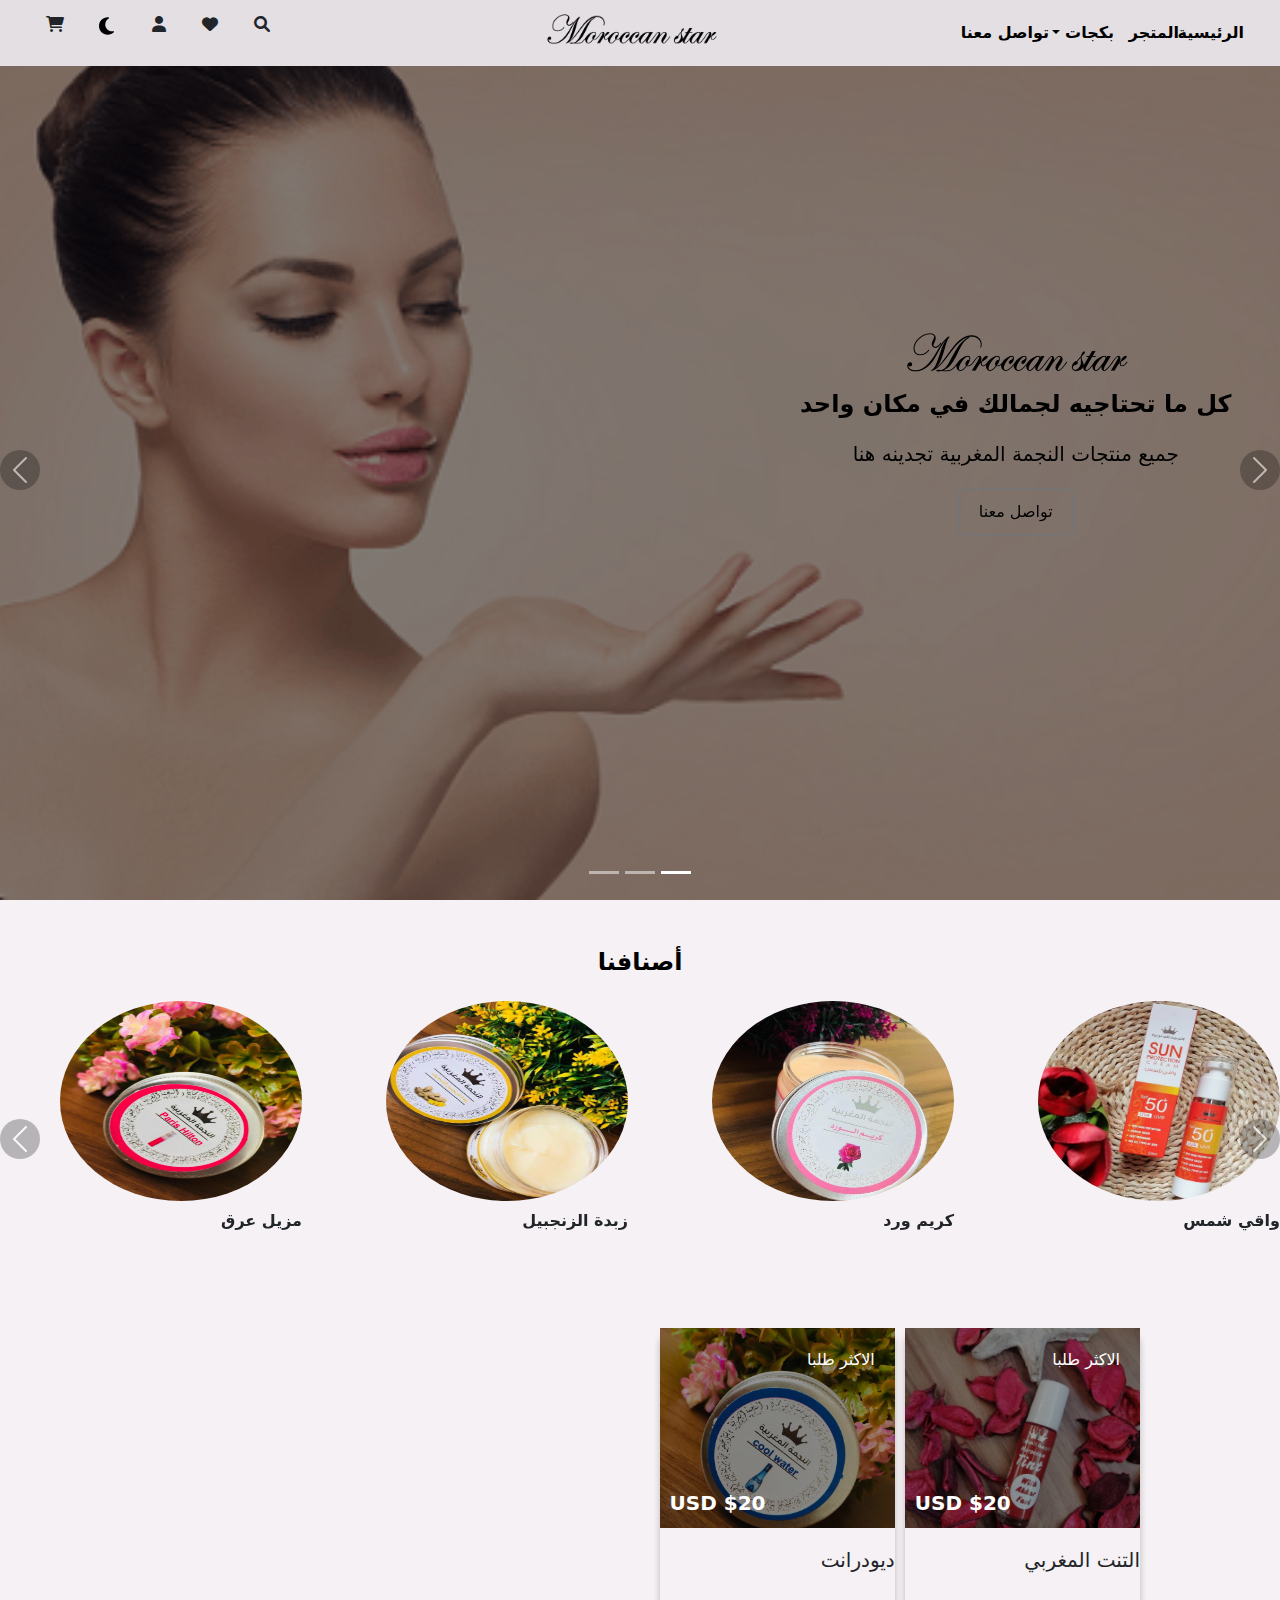
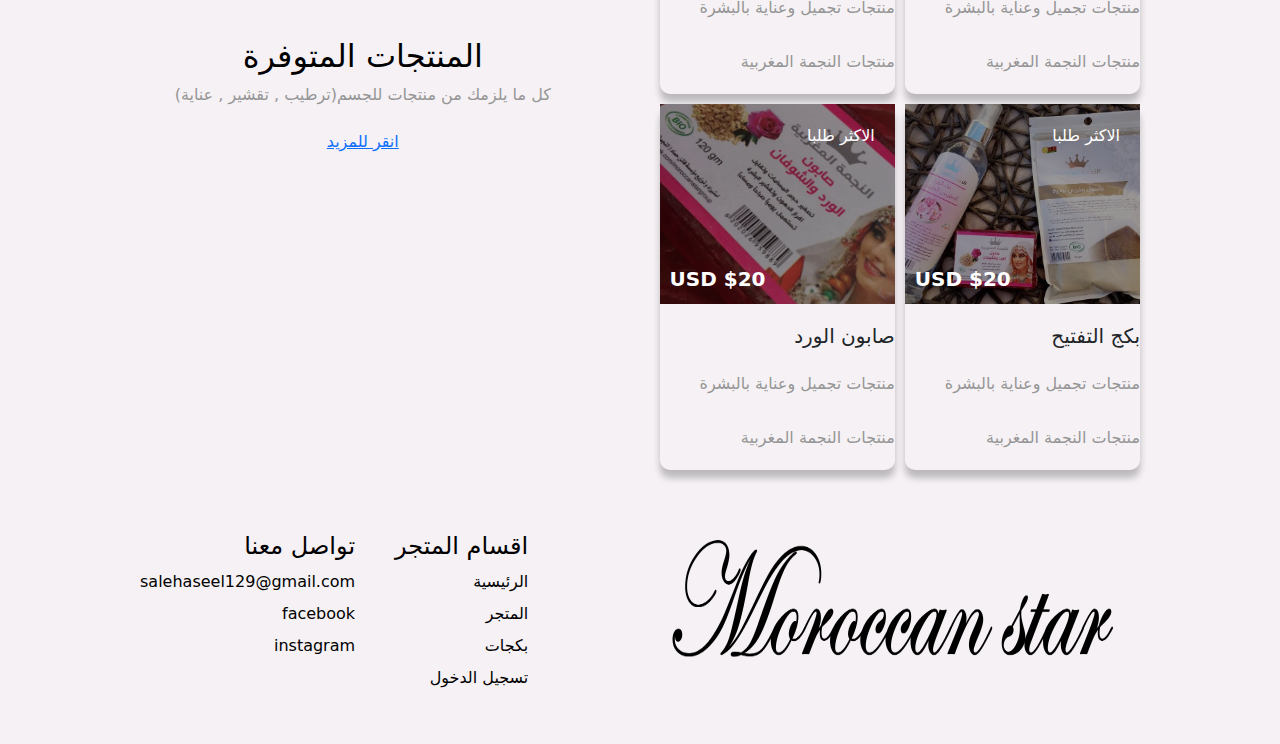
<file: index.html>
<!doctype html>
<html lang="en">

<head>
  <meta charset="utf-8">
  <meta name="viewport" content="width=device-width, initial-scale=1">
  <title>Bootstrap demo</title>
  <link href="https://cdn.jsdelivr.net/npm/bootstrap@5.3.3/dist/css/bootstrap.min.css" rel="stylesheet"
    integrity="sha384-QWTKZyjpPEjISv5WaRU9OFeRpok6YctnYmDr5pNlyT2bRjXh0JMhjY6hW+ALEwIH" crossorigin="anonymous">
  <link rel="stylesheet" href="https://cdnjs.cloudflare.com/ajax/libs/font-awesome/6.0.0-beta3/css/all.min.css">

  <link rel="stylesheet" href="main.css">
  <link rel="stylesheet" href="https://cdnjs.cloudflare.com/ajax/libs/font-awesome/6.6.0/css/all.min.css" integrity="sha512-Kc323vGBEqzTmouAECnVceyQqyqdsSiqLQISBL29aUW4U/M7pSPA/gEUZQqv1cwx4OnYxTxve5UMg5GT6L4JJg==" crossorigin="anonymous" referrerpolicy="no-referrer" />
</head>

<body>

  <header>

    <nav class="navbar navbar-expand-lg">
      <div class="container-fluid">


      
          
          <button class="navbar-toggler" type="button" data-bs-toggle="offcanvas" data-bs-target="#offcanvasDarkNavbar" aria-controls="offcanvasDarkNavbar" aria-label="Toggle navigation">
            <span class="navbar-toggler-icon"></span>
          </button>
          <div class="offcanvas offcanvas-end text-bg-dark" tabindex="-1" id="offcanvasDarkNavbar" aria-labelledby="offcanvasDarkNavbarLabel">
            <div class="offcanvas-header">
             
              <button type="button" class="btn-close btn-close-white" data-bs-dismiss="offcanvas" aria-label="Close"></button>
            </div>
            <div class="offcanvas-body">
              <ul class="navbar-nav  flex-grow-0 pe-3">
                <li class="nav-item">
                  
                  <a class="nav-link active" aria-current="page" href="index.html">الرئيسية</a>
                </li>
                <li class="nav-item">
                  <a class="nav-link" href="product.html">المتجر</a>
                </li>
                <li class="nav-item dropdown">
                  <a class="nav-link dropdown-toggle" href="#" role="button" data-bs-toggle="dropdown" aria-expanded="false">
                    بكجات
                  </a>
                  <ul class="dropdown-menu dropdown-menu-dark">
                    <li><a class="dropdown-item" href="backage.html">بكج العكر الفاسي</a></li>
                    <li><a class="dropdown-item" href="backage2.html">بكج النيلة المغربية</a></li>
                    <li>
                      <hr class="dropdown-divider">
                    </li>
                    
                  </ul>
                </li>
                <li class="nav-item nav-item-nowrap">
                  <a class="nav-link" href="#footer_id">تواصل معنا</a>
                </li>
              </ul>
              
            </div>
          </div>
       

        







        <div class="mx-auto">
          <img class="img-logo" src="img/MOO.png" alt="Moroccan Star">
        </div>


        <div class="custom-icons d-flex align-items-center">
          <li class="nav-item">

            <a class="nav-link" href="#"><i class="fas fa-search"></i></a>
          </li>
          <li class="nav-item">
            <a class="nav-link" href="#"><i class="fas fa-heart"></i></a>
          </li>
          <li class="nav-item" data-bs-toggle="modal" data-bs-target="#exampleModal">
            <!-- رابط الأيقونة الذي يفتح الـ Modal -->
            <a id="login_id" class="nav-link" href="#">
              <i class="fas fa-user"></i>
            </a>
          </li>
          <li>
            <a class="changemode nav-link "> <svg width="15px" xmlns="http://www.w3.org/2000/svg"
                viewBox="0 0 384 512"><!--!Font Awesome Free 6.6.0 by @fontawesome - https://fontawesome.com License - https://fontawesome.com/license/free Copyright 2024 Fonticons, Inc.-->
                <path
                  d="M223.5 32C100 32 0 132.3 0 256S100 480 223.5 480c60.6 0 115.5-24.2 155.8-63.4c5-4.9 6.3-12.5 3.1-18.7s-10.1-9.7-17-8.5c-9.8 1.7-19.8 2.6-30.1 2.6c-96.9 0-175.5-78.8-175.5-176c0-65.8 36-123.1 89.3-153.3c6.1-3.5 9.2-10.5 7.7-17.3s-7.3-11.9-14.3-12.5c-6.3-.5-12.6-.8-19-.8z" />
              </svg></a>
          </li>
          <li class="nav-item">
            <a class="nav-link" href="#"><i class="fas fa-shopping-cart"></i></a>
          </li>

        </div>





        <!-- نافذة تسجيل الدخول باستخدام Modal -->
        <!-- <div class="modal fade" id="loginModal" tabindex="-1" aria-labelledby="loginModalLabel" aria-hidden="true"
          style="z-index: 999;">
          <div class="modal-dialog">
            <div class="modal-content">
              <div class="modal-header">
                <h5 class="modal-title" id="loginModalLabel">تسجيل الدخول</h5>

              </div>
              <div class="modal-body">
                <input type="text" id="username" class="form-control mb-3"
                  placeholder="اسم المستخدم أو البريد الإلكتروني">
                <input type="password" id="password" class="form-control mb-3" placeholder="كلمة المرور">
              </div>
              <div class="modal-footer">
                <button type="button" class="btn btn-secondary" data-bs-dismiss="modal">إغلاق</button>
                <button type="button" class="btn btn-primary" onclick="login()">تسجيل الدخول</button>
              </div>
            </div>
          </div>
        </div> -->
      </div>
    </nav>

    <div id="carouselExampleCaptions" class="carousel slide vh-100  ">
      <div class="carousel-indicators">
        <button type="button" data-bs-target="#carouselExampleCaptions" data-bs-slide-to="0" class="active"
          aria-current="true" aria-label="Slide 1"></button>
        <button type="button" data-bs-target="#carouselExampleCaptions" data-bs-slide-to="1"
          aria-label="Slide 2"></button>
        <button type="button" data-bs-target="#carouselExampleCaptions" data-bs-slide-to="2"
          aria-label="Slide 3"></button>
      </div>
      <div class="carousel-inner h-100 text-white">
        <div class="carousel-item  active h-100 vh-100"
          style="background-image: linear-gradient(rgba(0,0,0,.5),rgba(0,0,0,.5)) , url('img/adsc.png');">
          <div class="carousel-caption h-100 d-flex flex-column justify-content-center align-items-center">
            <img class="img-item" src="img/MOO.png" alt="">
            <div class="carousel-box">
              <h2>كل ما تحتاجيه لجمالك في مكان واحد</h2>
              <p>جميع منتجات النجمة المغربية تجدينه هنا</p>
              <a href="#footer_id"><button class="btn btn-outline-secondary">تواصل معنا</button>
            </div></a>



          </div>

        </div>


      </div>



    </div>
    <button class="carousel-control-prev" type="button" data-bs-target="#carouselExampleCaptions" data-bs-slide="prev">
      <span class="carousel-control-prev-icon" aria-hidden="true"></span>
      <span class="visually-hidden">Previous</span>
    </button>
    <button class="carousel-control-next" type="button" data-bs-target="#carouselExampleCaptions" data-bs-slide="next">
      <span class="carousel-control-next-icon" aria-hidden="true"></span>
      <span class="visually-hidden">Next</span>
    </button>
    </div>
  </header>

  <div class="containerr mt-5 section-space">

    <h2 class="text-center mb-4">أصنافنا</h2>

    <div id="categoriesCarousel" class="carousel slide" data-bs-interval="false">
      <div class="carousel-inner">
        <div class="carousel-item active">
          <div class="row">
            <div class="col-3 category-item">
              <img src="img/شمس.jpg" alt="Category 1">
              <h6>واقي شمس</h6>
            </div>
            <div class="col-3 category-item">
              <img src="img/كريم.jpg" alt="Category 2">
              <h6>كريم ورد</h6>
            </div>
            <div class="col-3 category-item">
              <img height="196" width="196" src="img/زبدة.jpg" alt="Category 3">
              <h6>زبدة الزنجبيل</h6>
            </div>
            <div class="col-3 category-item">
              <img src="img/مزيل.jpg" alt="Category 4">
              <h6>مزيل عرق</h6>
            </div>
          </div>
        </div>
        <div class="carousel-item">
          <div class="row">
            <div class="col-3 category-item">
              <img src="img/ماء ورد.jpg" alt="Category 5">
              <h6>ماء ورد</h6>
            </div>
            <div class="col-3 category-item">
              <img src="img/ماسك العكر الفاسي.png" alt="Category 6">
              <h6>ماسك العكر الفاسي</h6>
            </div>
            <div class="col-3 category-item">
              <img src="img/صابون المسك للطهارة.png" alt="Category 7">
              <h6>صابون المسك للطهارة</h6>
            </div>
            <div class="col-3 category-item">
              <img src="img/سكراب القهوة والشكلاته.png" alt="Category 8">
              <h6>سكراب القهوة والشكلاته</h6>
            </div>
          </div>
        </div>
      </div>
      <button class="carousel-control-prev" type="button" data-bs-target="#categoriesCarousel" data-bs-slide="prev">
        <span class="carousel-control-prev-icon" aria-hidden="true"></span>
        <span class="visually-hidden">Previous</span>
      </button>
      <button class="carousel-control-next" type="button" data-bs-target="#categoriesCarousel" data-bs-slide="next">
        <span class="carousel-control-next-icon" aria-hidden="true"></span>
        <span class="visually-hidden">Next</span>
      </button>
    </div>
  </div>

  <section class="courses">
    <div class="container">
      <div class="row">
        <div class="course-items col-lg-5">
          <div class="course">
            <div class="course-card">
              <img src="img/as.jpg" width="134" height="200" />
              <div class="course-info">
                <span>الاكثر طلبا</span>
                <span>$20 USD</span>
              </div>
            </div>
            <div class="course-details">
              <div class="row">
                <h5>التنت المغربي</h5>

              </div>
              <div class="row">
                <span>منتجات تجميل وعناية بالبشرة</span>
                <span>منتجات النجمة المغربية</span>
              </div>
            </div>
          </div>
          <div class="course">
            <div class="course-card">
              <img src="img/ass.jpg" width="134" height="200" />
              <div class="course-info">
                <span>الاكثر طلبا</span>
                <span>$20 USD</span>
              </div>
            </div>
            <div class="course-details">
              <div class="row">
                <h5>ديودرانت</h5>

              </div>
              <div class="row">
                <span>منتجات تجميل وعناية بالبشرة</span>
                <span>منتجات النجمة المغربية</span>
              </div>
            </div>
          </div>
          <div class="course">
            <div class="course-card">
              <img src="img/asss.jpg" width="134" height="200" />
              <div class="course-info">
                <span>الاكثر طلبا</span>
                <span>$20 USD</span>
              </div>
            </div>
            <div class="course-details">
              <div class="row">
                <h5>بكج التفتيح</h5>

              </div>
              <div class="row">
                <span>منتجات تجميل وعناية بالبشرة</span>
                <span>منتجات النجمة المغربية</span>
              </div>
            </div>
          </div>
          <div class="course">
            <div class="course-card">
              <img src="img/asas.jpg" width="134" height="200" />
              <div class="course-info">
                <span>الاكثر طلبا</span>
                <span>$20 USD</span>
              </div>
            </div>
            <div class="course-details">
              <div class="row">
                <h5>صابون الورد</h5>

              </div>
              <div class="row">
                <span>منتجات تجميل وعناية بالبشرة</span>
                <span>منتجات النجمة المغربية</span>
              </div>
            </div>
          </div>

        </div>
        <div class="course-description col-lg-7">

          <h2>المنتجات المتوفرة</h2>
          <p>كل ما يلزمك من منتجات للجسم(ترطيب , تقشير , عناية) </p>

          <button type="button" class="btn"><a href="product.html">انقر للمزيد</a></button>

        </div>

      </div>
    </div>
          
  </section>



  <footer id="footer_id" class="footer">
    <div class="container">
      <div class="footer-left-side">
        <div class="logo">
          <a class="img-logoo" href="#">
            <img class="img-logoo" src="img/MOO.png" alt="Moroccan Star" width="500" height="200">
          </a>
        </div>

      </div>

      <div class="footer-right-side">
        <div class="footwer-item">
          <h2>اقسام المتجر</h2>
          <nav>
            <ul>
              <li><a href="index.html">الرئيسية</a></li>
              <li><a href="#">المتجر</a></li>
              <li><a href="#">بكجات</a></li>
              <li><a href="#login_id">تسجيل الدخول</a></li>

            </ul>
          </nav>
        </div>

        <div class="footwer-item">
          <h2>تواصل معنا</h2>
          <nav>
            <ul>
              <li><a
                  href="https://myaccount.google.com/?hl=ar&utm_source=OGB&utm_medium=act">salehaseel129@gmail.com</a>
              </li>
              <li><a href="https://www.facebook.com/profile.php?id=61564503345349">facebook</a></li>
              <li><a href="">instagram</a></li>
            </ul>
          </nav>
        </div>
      </div>
    </div>
  </footer>

  <!-- Modal -->
  <div class="modal fade" id="exampleModal" tabindex="-1" aria-labelledby="exampleModalLabel" aria-hidden="true">
    <div class="modal-dialog">
      <div class="modal-content">
        <div class="modal-header">
          <h5 class="modal-title" id="exampleModalLabel">تسجيل الدخول</h5>

        </div>
        <div class="modal-body">
          <input type="text" id="username" class="form-control mb-3" placeholder="اسم المستخدم أو البريد الإلكتروني">
          <input type="password" id="password" class="form-control mb-3" placeholder="كلمة المرور">
        </div>
        <div class="modal-footer">
          <button type="button" class="btn btn-secondary" data-bs-dismiss="modal">إغلاق</button>
          <button type="button" class="btn btn-primary" onclick="login()">تسجيل الدخول</button>
        </div>
      </div>
    </div>
  </div>

  <script src="https://cdn.jsdelivr.net/npm/bootstrap@5.3.3/dist/js/bootstrap.bundle.min.js"
    integrity="sha384-YvpcrYf0tY3lHB60NNkmXc5s9fDVZLESaAA55NDzOxhy9GkcIdslK1eN7N6jIeHz"
    crossorigin="anonymous"></script>
  <script src="main.js"></script>
</body>

</html>
</file>
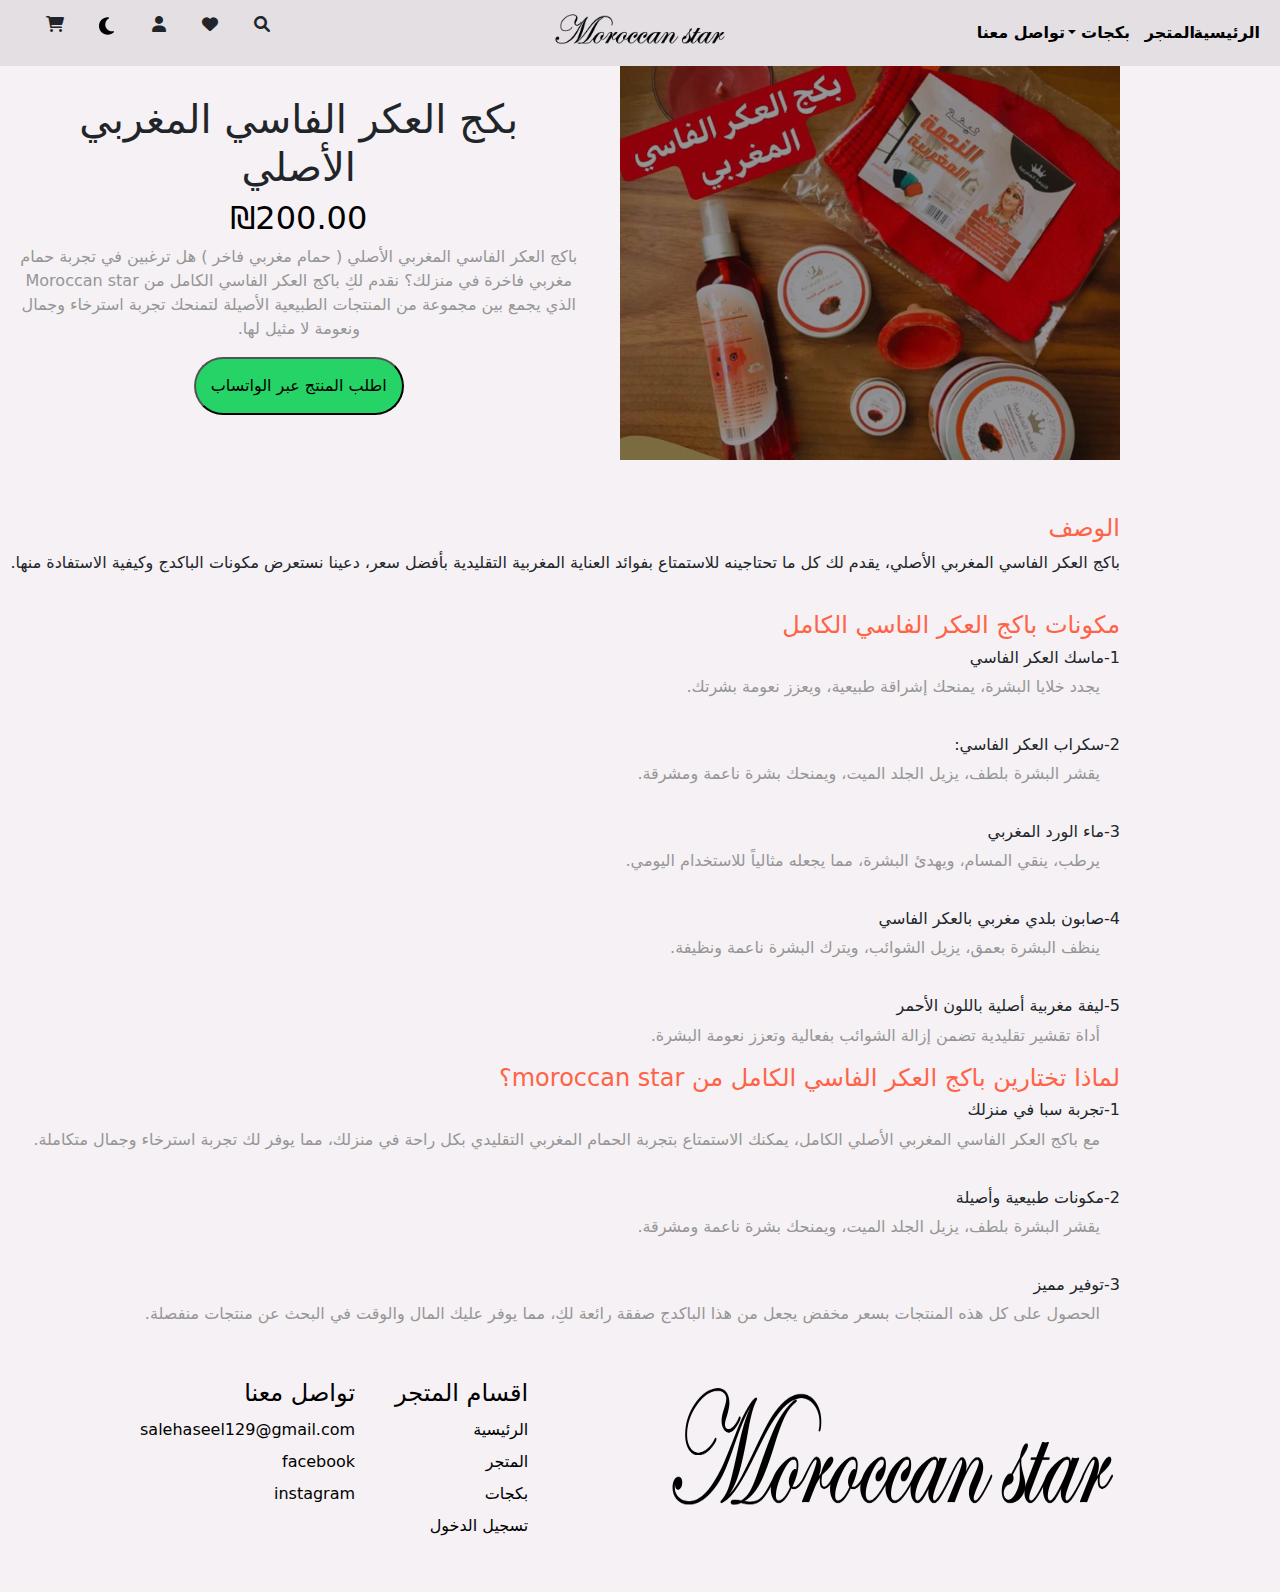
<file: backage.html>
<!doctype html>
<html lang="en">
  <head>
    <meta charset="utf-8">
    <meta name="viewport" content="width=device-width, initial-scale=1">
    <title>Bootstrap demo</title>
    <link href="https://cdn.jsdelivr.net/npm/bootstrap@5.3.3/dist/css/bootstrap.min.css" rel="stylesheet" integrity="sha384-QWTKZyjpPEjISv5WaRU9OFeRpok6YctnYmDr5pNlyT2bRjXh0JMhjY6hW+ALEwIH" crossorigin="anonymous">
    <link rel="stylesheet" href="https://cdnjs.cloudflare.com/ajax/libs/font-awesome/6.0.0-beta3/css/all.min.css">

    <link rel="stylesheet" href="main.css">
</head>
<header>

    <nav class="navbar navbar-expand-lg">
        <div class="container-fluid">
          <div class="collapse navbar-collapse">
            <ul class="navbar-nav me-auto mb-2 mb-lg-0">
              <li class="nav-item">
                <a class="nav-link" href="index.html">الرئيسية</a>
              </li>
              <li class="nav-item">
                <a class="nav-link" href="product.html">المتجر</a>
              </li>
              <li class="nav-item dropdown">
                <a class="nav-link dropdown-toggle" href="#" role="button" data-bs-toggle="dropdown" aria-expanded="false">
                  بكجات
                </a>
                <ul class="dropdown-menu">
                  <li><a class="dropdown-item" href="backage.html">بكج العكر الفاسي</a></li>
                  <li><a class="dropdown-item" href="backage2.html">بكج النيلة المغربية </a></li>
                </ul>
              </li>
              <li class="nav-item nav-item-nowrap">
                <a class="nav-link" href="#">تواصل معنا</a>
              </li>
            </ul>
          </div>

          <div class="mx-auto">
            <img class="img-logo" src="img/MOO.png" alt="Moroccan Star">
          </div>


          <div class="custom-icons d-flex align-items-center">
            <li class="nav-item">

              <a class="nav-link" href="#"><i class="fas fa-search"></i></a>
            </li>
            <li class="nav-item">
              <a class="nav-link" href="#"><i class="fas fa-heart"></i></a>
            </li>
            <li class="nav-item">
              <!-- رابط الأيقونة الذي يفتح الـ Modal -->
              <a class="nav-link" href="#" data-bs-toggle="modal" data-bs-target="#loginModal">
                <i class="fas fa-user"></i>
              </a>
            </li>
            <li>
            <a  class="changemode nav-link "> <svg width = "15px" xmlns="http://www.w3.org/2000/svg" viewBox="0 0 384 512"><!--!Font Awesome Free 6.6.0 by @fontawesome - https://fontawesome.com License - https://fontawesome.com/license/free Copyright 2024 Fonticons, Inc.--><path d="M223.5 32C100 32 0 132.3 0 256S100 480 223.5 480c60.6 0 115.5-24.2 155.8-63.4c5-4.9 6.3-12.5 3.1-18.7s-10.1-9.7-17-8.5c-9.8 1.7-19.8 2.6-30.1 2.6c-96.9 0-175.5-78.8-175.5-176c0-65.8 36-123.1 89.3-153.3c6.1-3.5 9.2-10.5 7.7-17.3s-7.3-11.9-14.3-12.5c-6.3-.5-12.6-.8-19-.8z"/></svg></a>
          </li>
            <li class="nav-item">
              <a class="nav-link" href="#"><i class="fas fa-shopping-cart"></i></a>
            </li>

          </div>



<!-- نافذة تسجيل الدخول باستخدام Modal -->
<div class="modal fade" id="loginModal" tabindex="-1" aria-labelledby="loginModalLabel" aria-hidden="true">
<div class="modal-dialog">
<div class="modal-content">
  <div class="modal-header">
    <h5 class="modal-title" id="loginModalLabel">تسجيل الدخول</h5>


  </div>
  <div class="modal-body">
    <input type="text" id="username" class="form-control mb-3" placeholder="اسم المستخدم أو البريد الإلكتروني">
    <input type="password" id="password" class="form-control mb-3" placeholder="كلمة المرور">
  </div>
  <div class="modal-footer">
    <button type="button" class="btn btn-secondary" data-bs-dismiss="modal">إغلاق</button>
    <button type="button" class="btn btn-primary" onclick="login()">تسجيل الدخول</button>
  </div>
</div>
</div>
</div>
        </div>
      </nav>
</header>


     
<section class="courses1">
  <div class="container1">
    <div class="row1">
      <div class="course-items1" >
        <div class="course1">
          <div class="course-card1">
             <img src="img/بكج العكر الفاسي المغربي.png" width="134" height="200" />
             
          </div>    
        </div>
       
      </div>
      <div class="course-description1">
        
        <h1>بكج العكر الفاسي المغربي الأصلي</h1>
        <h2>₪200.00</h2>
        <p>باكج العكر الفاسي المغربي الأصلي ( حمام مغربي فاخر )
            هل ترغبين في تجربة حمام مغربي فاخرة في منزلك؟ نقدم لكِ باكج العكر الفاسي الكامل من Moroccan star الذي يجمع بين مجموعة من المنتجات الطبيعية الأصيلة لتمنحك تجربة استرخاء وجمال ونعومة لا مثيل لها.</p>
        
             
        <button class="button_b">اطلب المنتج عبر الواتساب</button>
      
      </div>

    </div>
  </div>
      </section>

<section>
    <div class="disc_section">
        
    <div >
        <h4>الوصف</h4>
        <p>باكج العكر الفاسي المغربي الأصلي، يقدم لك كل ما تحتاجينه للاستمتاع بفوائد العناية المغربية التقليدية بأفضل سعر، دعينا نستعرض مكونات الباكدج وكيفية الاستفادة منها.</p>
    </div>
    <div>
        <h4>مكونات باكج العكر الفاسي الكامل</h4>
        <h6>1-ماسك العكر الفاسي</h6>
       <p class="paragraph">يجدد خلايا البشرة، يمنحك إشراقة طبيعية، ويعزز نعومة بشرتك.</p>
    </div>
    <div>
       
        <h6>2-سكراب العكر الفاسي:</h6>
       <p class="paragraph">يقشر البشرة بلطف، يزيل الجلد الميت، ويمنحك بشرة ناعمة ومشرقة.</p>
    </div>
    <div>
        
        <h6>3-ماء الورد المغربي</h6>
       <p class="paragraph">يرطب، ينقي المسام، ويهدئ البشرة، مما يجعله مثالياً للاستخدام اليومي.</p>
    </div>
    <div>
        
        <h6>4-صابون بلدي مغربي بالعكر الفاسي</h6>
       <p class="paragraph">ينظف البشرة بعمق، يزيل الشوائب، ويترك البشرة ناعمة ونظيفة.</p>
    </div>
    <div>
        
        <h6>5-ليفة مغربية أصلية باللون الأحمر</h6>
       <p class="paragraph">أداة تقشير تقليدية تضمن إزالة الشوائب بفعالية وتعزز نعومة البشرة.</p>
    </div>
    </div>
    <div class="disc_section">
  
    <div>
        <h4>لماذا تختارين باكج العكر الفاسي الكامل من moroccan star؟</h4>
        <h6>1-تجربة سبا في منزلك</h6>
       <p class="paragraph">مع باكج العكر الفاسي المغربي الأصلي الكامل، يمكنك الاستمتاع بتجربة الحمام المغربي التقليدي بكل راحة في منزلك، مما يوفر لك تجربة استرخاء وجمال متكاملة.</p>
    </div>
    <div>
       
        <h6>2-مكونات طبيعية وأصيلة</h6>
       <p class="paragraph">يقشر البشرة بلطف، يزيل الجلد الميت، ويمنحك بشرة ناعمة ومشرقة.</p>
    </div>
    <div>
        
        <h6>3-توفير مميز</h6>
       <p class="paragraph">الحصول على كل هذه المنتجات بسعر مخفض يجعل من هذا الباكدج صفقة رائعة لكِ، مما يوفر عليك المال والوقت في البحث عن منتجات منفصلة.</p>
    </div>
   
    </div>
</section>


   
<footer id="footer_id" class="footer">
  <div class="container">
      <div class="footer-left-side">
          <div class="logo">
              <a class="img-logoo" href="#">
                  <img class="img-logoo" src="img/MOO.png" alt="Moroccan Star" width="500" height="200">
              </a>
          </div>
         
      </div>

      <div class="footer-right-side">
          <div class="footwer-item">
              <h2>اقسام المتجر</h2>
              <nav>
                  <ul>
                      <li><a href="index.html">الرئيسية</a></li>
                      <li><a href="product.html">المتجر</a></li>
                      <li><a href="backage2.html">بكجات</a></li>
                      <li><a href="#">تسجيل الدخول</a></li>
                      
                  </ul>
              </nav>
          </div>

          <div class="footwer-item">
              <h2>تواصل معنا</h2>
              <nav>
                  <ul>
                      <li><a href="https://myaccount.google.com/?hl=ar&utm_source=OGB&utm_medium=act">salehaseel129@gmail.com</a></li>
                      <li><a href="https://www.facebook.com/profile.php?id=61564503345349">facebook</a></li>
                      <li><a href="">instagram</a></li>
                  </ul>
              </nav>
          </div>
      </div>
  </div>
</footer>





<script src="https://cdn.jsdelivr.net/npm/bootstrap@5.3.3/dist/js/bootstrap.bundle.min.js" integrity="sha384-YvpcrYf0tY3lHB60NNkmXc5s9fDVZLESaAA55NDzOxhy9GkcIdslK1eN7N6jIeHz" crossorigin="anonymous"></script>
<script src="main.js"></script>
</body>
</html>
</file>
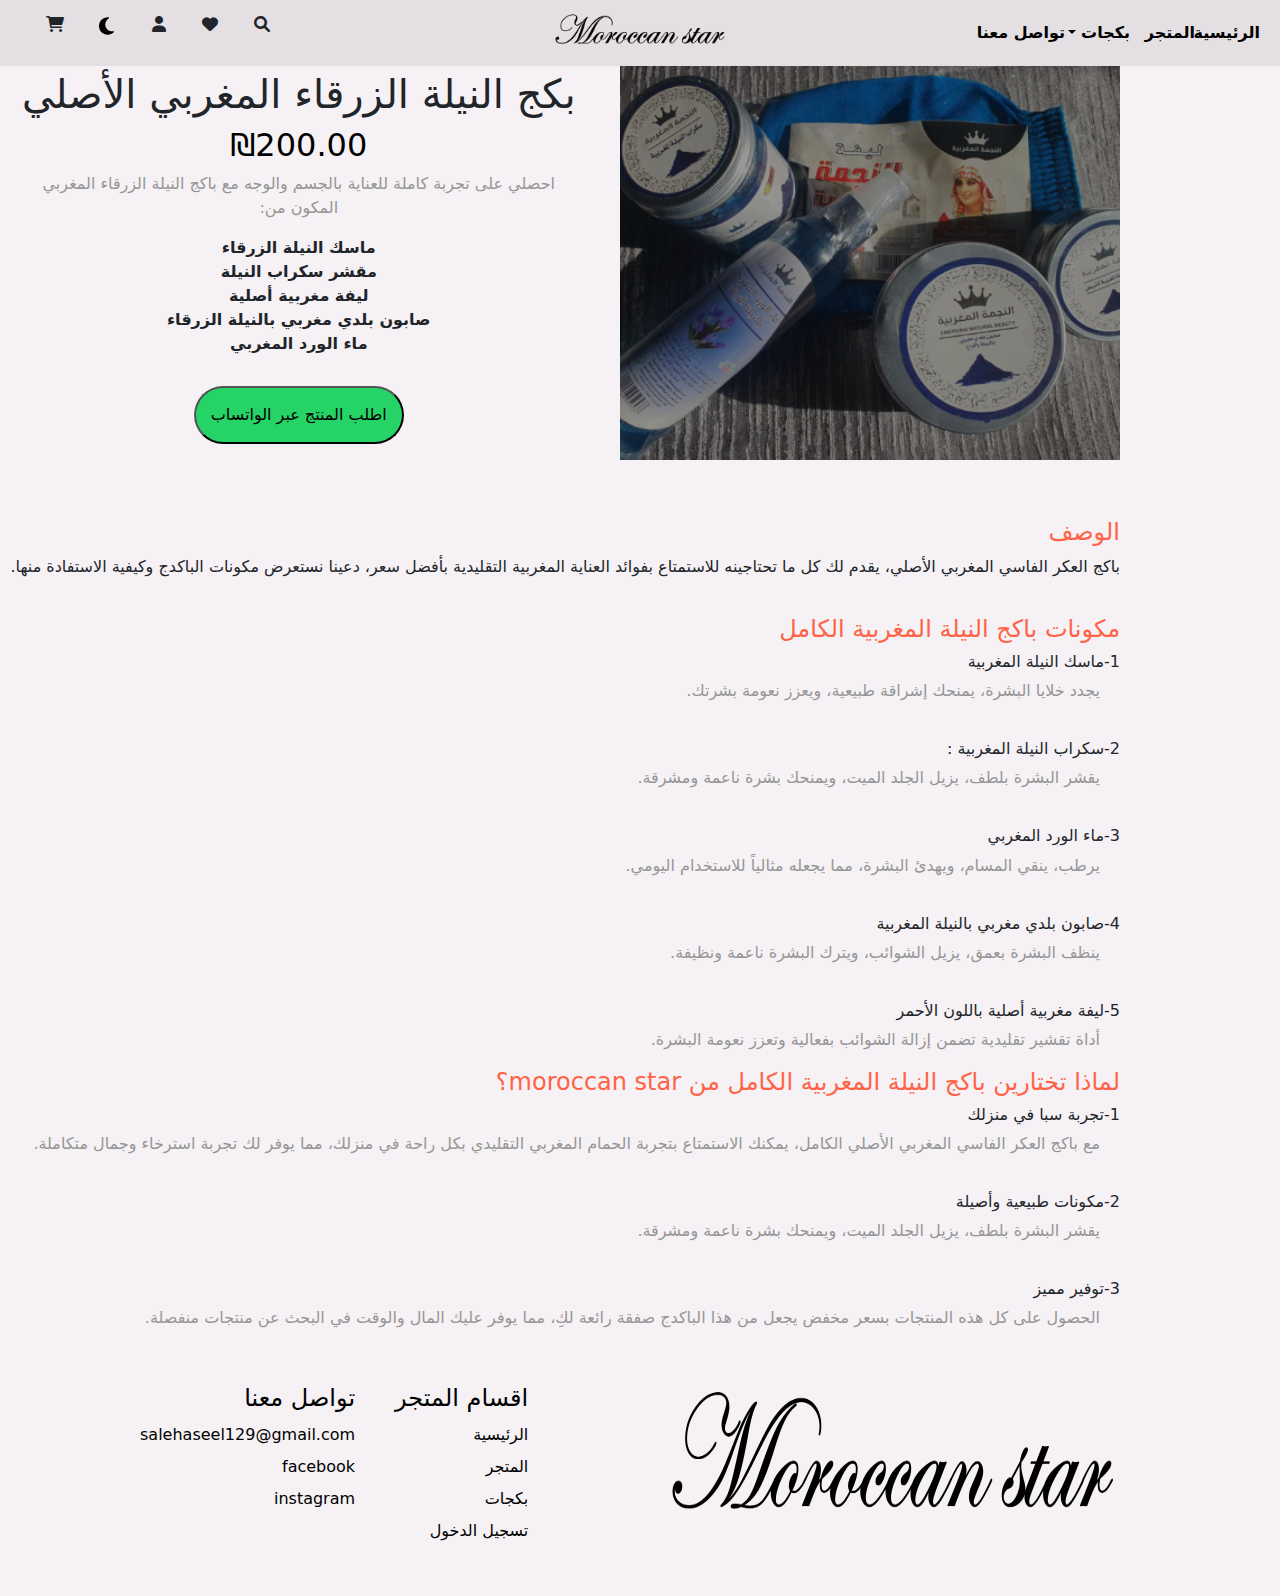
<file: backage2.html>
<!doctype html>
<html lang="en">
  <head>
    <meta charset="utf-8">
    <meta name="viewport" content="width=device-width, initial-scale=1">
    <title>Bootstrap demo</title>
    <link href="https://cdn.jsdelivr.net/npm/bootstrap@5.3.3/dist/css/bootstrap.min.css" rel="stylesheet" integrity="sha384-QWTKZyjpPEjISv5WaRU9OFeRpok6YctnYmDr5pNlyT2bRjXh0JMhjY6hW+ALEwIH" crossorigin="anonymous">
    <link rel="stylesheet" href="https://cdnjs.cloudflare.com/ajax/libs/font-awesome/6.0.0-beta3/css/all.min.css">

    <link rel="stylesheet" href="main.css">
</head>
<header>

    <nav class="navbar navbar-expand-lg">
        <div class="container-fluid">
          <div class="collapse navbar-collapse">
            <ul class="navbar-nav me-auto mb-2 mb-lg-0">
              <li class="nav-item">
                <a class="nav-link" href="index.html">الرئيسية</a>
              </li>
              <li class="nav-item">
                <a class="nav-link" href="product.html">المتجر</a>
              </li>
              <li class="nav-item dropdown">
                <a class="nav-link dropdown-toggle" href="#" role="button" data-bs-toggle="dropdown" aria-expanded="false">
                  بكجات
                </a>
                <ul class="dropdown-menu">
                  <li><a class="dropdown-item" href="backage.html">بكج العكر الفاسي</a></li>
                  <li><a class="dropdown-item" href="backage2.html">بكج النيلة المغربية </a></li>
                </ul>
              </li>
              <li class="nav-item nav-item-nowrap">
                <a class="nav-link" href="#">تواصل معنا</a>
              </li>
            </ul>
          </div>

          <div class="mx-auto">
            <img class="img-logo" src="img/MOO.png" alt="Moroccan Star">
          </div>


          <div class="custom-icons d-flex align-items-center">
            <li class="nav-item">

              <a class="nav-link" href="#"><i class="fas fa-search"></i></a>
            </li>
            <li class="nav-item">
              <a class="nav-link" href="#"><i class="fas fa-heart"></i></a>
            </li>
            <li class="nav-item">
              <!-- رابط الأيقونة الذي يفتح الـ Modal -->
              <a class="nav-link" href="#" data-bs-toggle="modal" data-bs-target="#loginModal">
                <i class="fas fa-user"></i>
              </a>
            </li>
            <li>
            <a  class="changemode nav-link "> <svg width = "15px" xmlns="http://www.w3.org/2000/svg" viewBox="0 0 384 512"><!--!Font Awesome Free 6.6.0 by @fontawesome - https://fontawesome.com License - https://fontawesome.com/license/free Copyright 2024 Fonticons, Inc.--><path d="M223.5 32C100 32 0 132.3 0 256S100 480 223.5 480c60.6 0 115.5-24.2 155.8-63.4c5-4.9 6.3-12.5 3.1-18.7s-10.1-9.7-17-8.5c-9.8 1.7-19.8 2.6-30.1 2.6c-96.9 0-175.5-78.8-175.5-176c0-65.8 36-123.1 89.3-153.3c6.1-3.5 9.2-10.5 7.7-17.3s-7.3-11.9-14.3-12.5c-6.3-.5-12.6-.8-19-.8z"/></svg></a>
          </li>
            <li class="nav-item">
              <a class="nav-link" href="#"><i class="fas fa-shopping-cart"></i></a>
            </li>

          </div>



<!-- نافذة تسجيل الدخول باستخدام Modal -->
<div class="modal fade" id="loginModal" tabindex="-1" aria-labelledby="loginModalLabel" aria-hidden="true">
<div class="modal-dialog">
<div class="modal-content">
  <div class="modal-header">
    <h5 class="modal-title" id="loginModalLabel">تسجيل الدخول</h5>


  </div>
  <div class="modal-body">
    <input type="text" id="username" class="form-control mb-3" placeholder="اسم المستخدم أو البريد الإلكتروني">
    <input type="password" id="password" class="form-control mb-3" placeholder="كلمة المرور">
  </div>
  <div class="modal-footer">
    <button type="button" class="btn btn-secondary" data-bs-dismiss="modal">إغلاق</button>
    <button type="button" class="btn btn-primary" onclick="login()">تسجيل الدخول</button>
  </div>
</div>
</div>
</div>
        </div>
      </nav>
</header>


     
<section class="courses1 " >
  <div class="container1">
    <div class="row1">
      <div class="course-items1" >
        <div class="course1">
          <div class="course-card1">
             <img src="products/بكج النيلة المغربية.png" width="134" height="200" />
             
          </div>    
        </div>
       
      </div>
      <div class="course-description1">
        
        <h1>بكج النيلة الزرقاء المغربي الأصلي</h1>
        <h2>₪200.00</h2>
        <p>احصلي على تجربة كاملة للعناية بالجسم والوجه مع باكج النيلة الزرقاء المغربي المكون من:</p>
        <div class="strongg">
            <strong>ماسك النيلة الزرقاء</strong>
            <strong>مقشر سكراب النيلة</strong>
            <strong>ليفة مغربية أصلية</strong>
            <strong>صابون بلدي مغربي بالنيلة الزرقاء</strong>
            <strong>ماء الورد المغربي</strong>
        </div>
        
          <div class="button-bb">  
        <button class="button_b">اطلب المنتج عبر الواتساب</button>
    </div> 
      
      </div>

    </div>
  </div>
      </section>

<section>
    <div class="disc_section">
        
    <div >
        <h4>الوصف</h4>
        <p>باكج العكر الفاسي المغربي الأصلي، يقدم لك كل ما تحتاجينه للاستمتاع بفوائد العناية المغربية التقليدية بأفضل سعر، دعينا نستعرض مكونات الباكدج وكيفية الاستفادة منها.</p>
    </div>
    <div>
        <h4>مكونات باكج النيلة المغربية الكامل</h4>
        <h6>1-ماسك النيلة المغربية</h6>
       <p class="paragraph">يجدد خلايا البشرة، يمنحك إشراقة طبيعية، ويعزز نعومة بشرتك.</p>
    </div>
    <div>
       
        <h6>2-سكراب النيلة المغربية :</h6>
       <p class="paragraph">يقشر البشرة بلطف، يزيل الجلد الميت، ويمنحك بشرة ناعمة ومشرقة.</p>
    </div>
    <div>
        
        <h6>3-ماء الورد المغربي</h6>
       <p class="paragraph">يرطب، ينقي المسام، ويهدئ البشرة، مما يجعله مثالياً للاستخدام اليومي.</p>
    </div>
    <div>
        
        <h6>4-صابون بلدي مغربي بالنيلة المغربية</h6>
       <p class="paragraph">ينظف البشرة بعمق، يزيل الشوائب، ويترك البشرة ناعمة ونظيفة.</p>
    </div>
    <div>
        
        <h6>5-ليفة مغربية أصلية باللون الأحمر</h6>
       <p class="paragraph">أداة تقشير تقليدية تضمن إزالة الشوائب بفعالية وتعزز نعومة البشرة.</p>
    </div>
    </div>
    <div class="disc_section">
  
    <div>
        <h4>لماذا تختارين باكج النيلة المغربية الكامل من moroccan star؟</h4>
        <h6>1-تجربة سبا في منزلك</h6>
       <p class="paragraph">مع باكج العكر الفاسي المغربي الأصلي الكامل، يمكنك الاستمتاع بتجربة الحمام المغربي التقليدي بكل راحة في منزلك، مما يوفر لك تجربة استرخاء وجمال متكاملة.</p>
    </div>
    <div>
       
        <h6>2-مكونات طبيعية وأصيلة</h6>
       <p class="paragraph">يقشر البشرة بلطف، يزيل الجلد الميت، ويمنحك بشرة ناعمة ومشرقة.</p>
    </div>
    <div>
        
        <h6>3-توفير مميز</h6>
       <p class="paragraph">الحصول على كل هذه المنتجات بسعر مخفض يجعل من هذا الباكدج صفقة رائعة لكِ، مما يوفر عليك المال والوقت في البحث عن منتجات منفصلة.</p>
    </div>
   
    </div>
</section>


   
<footer id="footer_id" class="footer">
  <div class="container">
      <div class="footer-left-side">
          <div class="logo">
              <a class="img-logoo" href="#">
                  <img class="img-logoo" src="img/MOO.png" alt="Moroccan Star" width="500" height="200">
              </a>
          </div>
         
      </div>

      <div class="footer-right-side">
          <div class="footwer-item">
              <h2>اقسام المتجر</h2>
              <nav>
                  <ul>
                      <li><a href="index.html">الرئيسية</a></li>
                      <li><a href="#">المتجر</a></li>
                      <li><a href="#">بكجات</a></li>
                      <li><a href="#login_id">تسجيل الدخول</a></li>
                      
                  </ul>
              </nav>
          </div>

          <div class="footwer-item">
              <h2>تواصل معنا</h2>
              <nav>
                  <ul>
                      <li><a href="https://myaccount.google.com/?hl=ar&utm_source=OGB&utm_medium=act">salehaseel129@gmail.com</a></li>
                      <li><a href="https://www.facebook.com/profile.php?id=61564503345349">facebook</a></li>
                      <li><a href="">instagram</a></li>
                  </ul>
              </nav>
          </div>
      </div>
  </div>
</footer>





<script src="https://cdn.jsdelivr.net/npm/bootstrap@5.3.3/dist/js/bootstrap.bundle.min.js" integrity="sha384-YvpcrYf0tY3lHB60NNkmXc5s9fDVZLESaAA55NDzOxhy9GkcIdslK1eN7N6jIeHz" crossorigin="anonymous"></script>
<script src="main.js"></script>
</body>
</html>
</file>
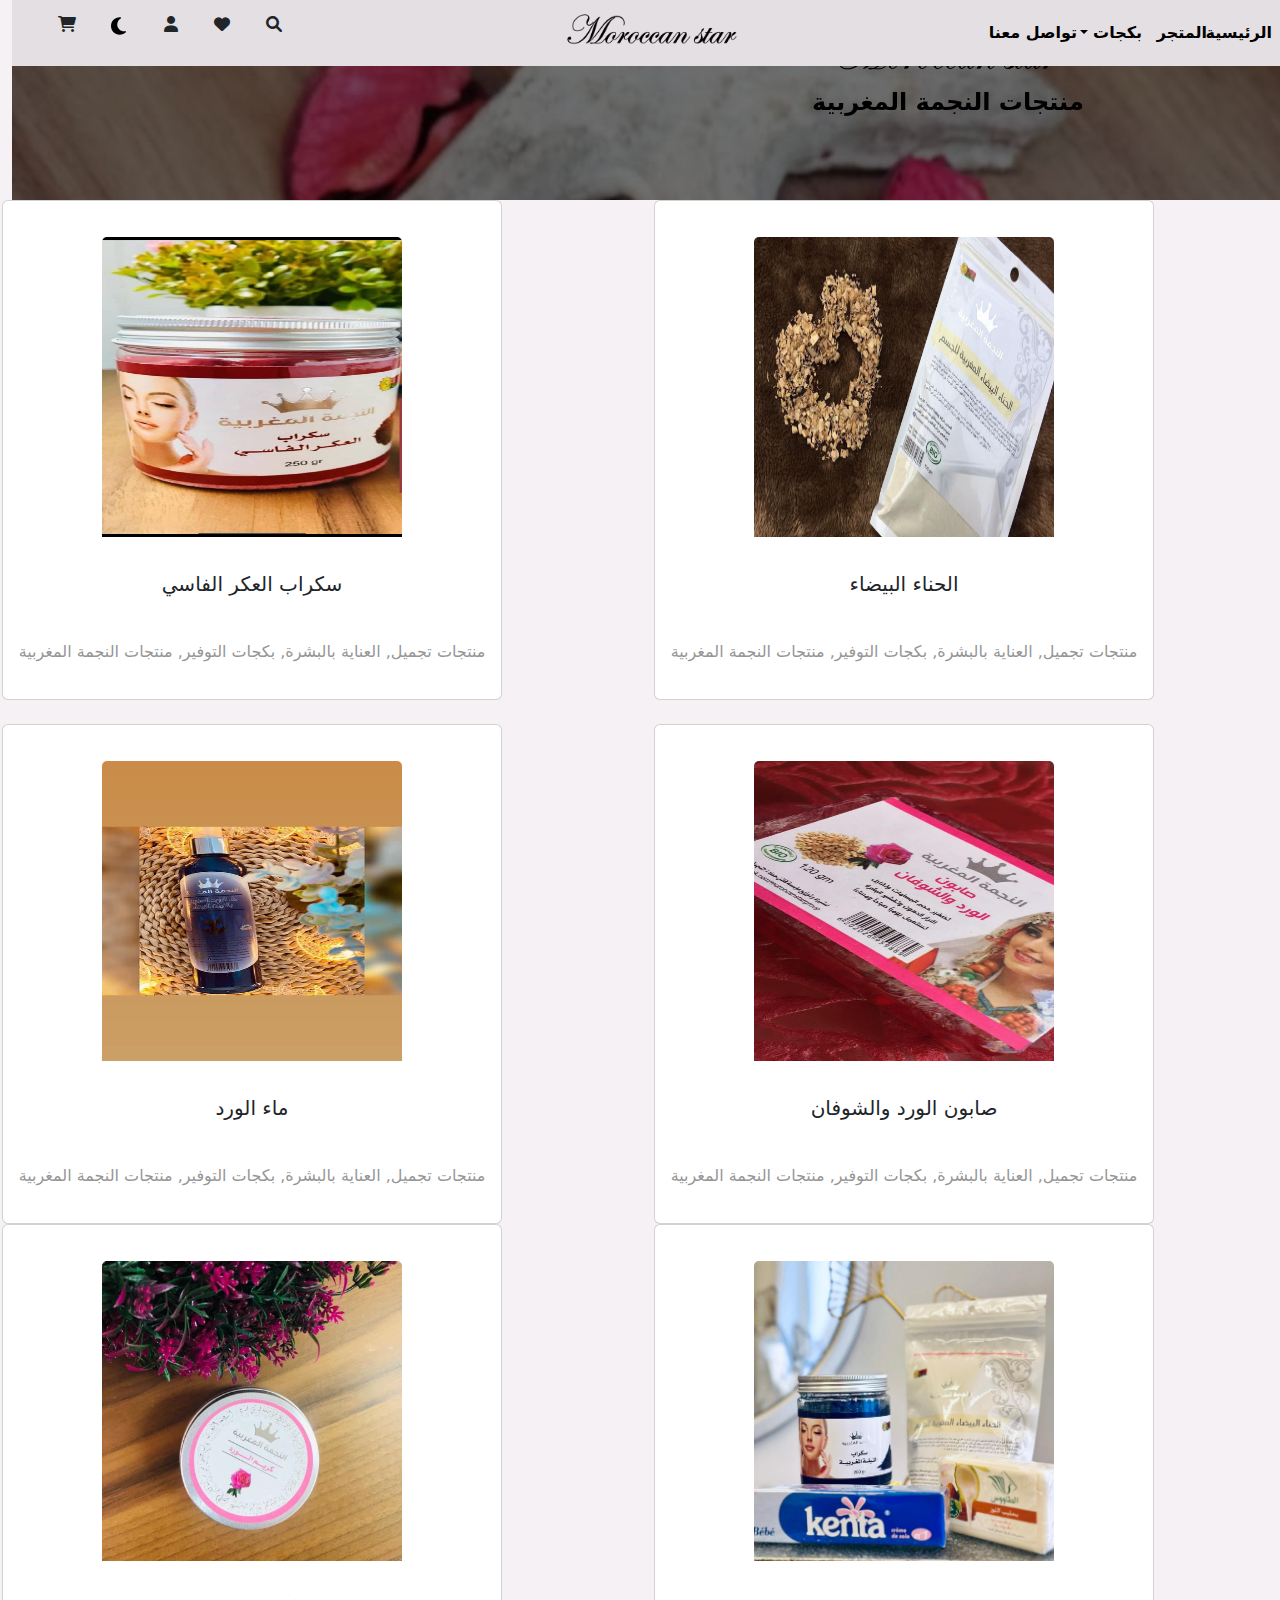
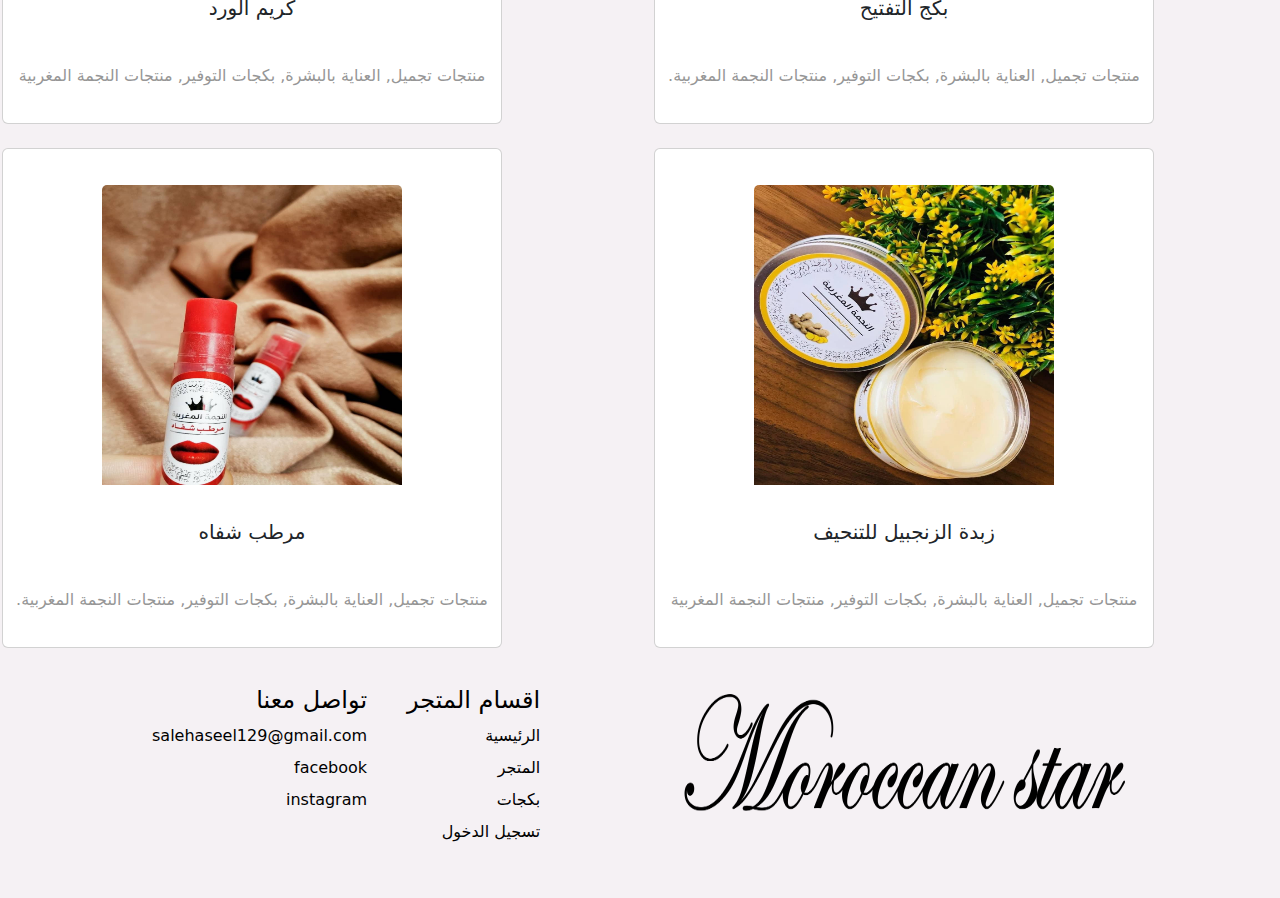
<file: product.html>
<!doctype html>
<html lang="en">

<head>
  <meta charset="utf-8">
  <meta name="viewport" content="width=device-width, initial-scale=1">
  <title>Bootstrap demo</title>
  <link href="https://cdn.jsdelivr.net/npm/bootstrap@5.3.3/dist/css/bootstrap.min.css" rel="stylesheet"
    integrity="sha384-QWTKZyjpPEjISv5WaRU9OFeRpok6YctnYmDr5pNlyT2bRjXh0JMhjY6hW+ALEwIH" crossorigin="anonymous">
  <link rel="stylesheet" href="https://cdnjs.cloudflare.com/ajax/libs/font-awesome/6.0.0-beta3/css/all.min.css">

  <link rel="stylesheet" href="main.css">
</head>
<header>

  <nav class="navbar navbar-expand-lg">
    <div class="container-fluid">
      <div class="collapse navbar-collapse">
        <ul class="navbar-nav me-auto mb-2 mb-lg-0">
          <li class="nav-item">
            <a class="nav-link" href="index.html">الرئيسية</a>
          </li>
          <li class="nav-item">
            <a class="nav-link" href="product.html">المتجر</a>
          </li>
          <li class="nav-item dropdown">
            <a class="nav-link dropdown-toggle" href="#" role="button" data-bs-toggle="dropdown" aria-expanded="false">
              بكجات
            </a>
            <ul class="dropdown-menu">
              <li><a class="dropdown-item" href="backage.html">بكج العكر الفاسي</a></li>
              <li><a class="dropdown-item" href="backage2.html">بكج النيلة المغربية </a></li>
            </ul>
          </li>
          <li class="nav-item nav-item-nowrap">
            <a class="nav-link" href="#">تواصل معنا</a>
          </li>
        </ul>
      </div>

      <div class="mx-auto">
        <img class="img-logo" src="img/MOO.png" alt="Moroccan Star">
      </div>


      <div class="custom-icons d-flex align-items-center">
        <li class="nav-item">

          <a class="nav-link" href="#"><i class="fas fa-search"></i></a>
        </li>
        <li class="nav-item">
          <a class="nav-link" href="#"><i class="fas fa-heart"></i></a>
        </li>
        <li class="nav-item" data-bs-toggle="modal" data-bs-target="#exampleModal">
          <!-- رابط الأيقونة الذي يفتح الـ Modal -->
          <a class="nav-link" href="#">
            <i class="fas fa-user"></i>
          </a>
        </li>
        <li>
          <a class="changemode nav-link "> <svg width="15px" xmlns="http://www.w3.org/2000/svg"
              viewBox="0 0 384 512"><!--!Font Awesome Free 6.6.0 by @fontawesome - https://fontawesome.com License - https://fontawesome.com/license/free Copyright 2024 Fonticons, Inc.-->
              <path
                d="M223.5 32C100 32 0 132.3 0 256S100 480 223.5 480c60.6 0 115.5-24.2 155.8-63.4c5-4.9 6.3-12.5 3.1-18.7s-10.1-9.7-17-8.5c-9.8 1.7-19.8 2.6-30.1 2.6c-96.9 0-175.5-78.8-175.5-176c0-65.8 36-123.1 89.3-153.3c6.1-3.5 9.2-10.5 7.7-17.3s-7.3-11.9-14.3-12.5c-6.3-.5-12.6-.8-19-.8z" />
            </svg></a>
        </li>
        <li class="nav-item">
          <a class="nav-link" href="#"><i class="fas fa-shopping-cart"></i></a>
        </li>

      </div>



      <!-- نافذة تسجيل الدخول باستخدام Modal -->
      <!-- <div class="modal fade" id="loginModal" tabindex="-1" aria-labelledby="loginModalLabel" aria-hidden="true">
        <div class="modal-dialog">
          <div class="modal-content">
            <div class="modal-header">
              <h5 class="modal-title" id="loginModalLabel">تسجيل الدخول</h5>


            </div>
            <div class="modal-body">
              <input type="text" id="username" class="form-control mb-3"
                placeholder="اسم المستخدم أو البريد الإلكتروني">
              <input type="password" id="password" class="form-control mb-3" placeholder="كلمة المرور">
            </div>
            <div class="modal-footer">
              <button type="button" class="btn btn-secondary" data-bs-dismiss="modal">إغلاق</button>
              <button type="button" class="btn btn-primary" onclick="login()">تسجيل الدخول</button>
            </div>
          </div>
        </div>
      </div> -->
    </div>
  </nav>
</header>

<section class="sec">
  <div id="carouselExampleCaptions" class="carousel slide h-100  ">

    <div class="carousel-inner h-100 text-white">
      <div class="carousel-item  active h-100 vh-10"
        style="background-image: linear-gradient(rgba(0,0,0,.5),rgba(0,0,0,.5)) , url('img/as.jpg');">
        <div class="carousel-caption h-100 d-flex flex-column justify-content-center align-items-center">
          <img class="img-item" src="img/MOO.png" alt="">
          <div class="carousel-box">
            <h2>منتجات النجمة المغربية</h2>

          </div>

        </div>

      </div>
    </div>

  </div>
</section>


<div class="row row-cols-1 row-cols-md-2 g-4">
  <div class="col">
    <div class="card">
      <img src="products/816c3d99-033e-4c53-838d-706796a14e5a.jpeg" class="card-img-top" alt="...">
      <div class="card-body">
        <h5 class="card-title">الحناء البيضاء</h5>
        <p class="card-text">منتجات تجميل, العناية بالبشرة, بكجات التوفير, منتجات النجمة المغربية</p>
      </div>
    </div>
  </div>
  <div class="col">
    <div class="card">
      <img src="products/dd52d2b1-c599-4ae1-bfb0-3fe8fee08677.jpeg" class="card-img-top" alt="...">
      <div class="card-body">
        <h5 class="card-title">سكراب العكر الفاسي</h5>
        <p class="card-text">منتجات تجميل, العناية بالبشرة, بكجات التوفير, منتجات النجمة المغربية</p>
      </div>
    </div>
  </div>
  <div class="col">
    <div class="card">
      <img src="products/8f928ad3-4a58-4a31-a5c8-3bd229526dc1.jpeg" class="card-img-top" alt="...">
      <div class="card-body">
        <h5 class="card-title">صابون الورد والشوفان</h5>
        <p class="card-text">منتجات تجميل, العناية بالبشرة, بكجات التوفير, منتجات النجمة المغربية</p>
      </div>
    </div>
  </div>
  <div class="col">
    <div class="card">
      <img src="products/75253f96-3018-4e04-b0c3-4fbb022e0096.jpeg" class="card-img-top" alt="...">
      <div class="card-body">
        <h5 class="card-title">ماء الورد</h5>
        <p class="card-text">منتجات تجميل, العناية بالبشرة, بكجات التوفير, منتجات النجمة المغربية</p>
      </div>
    </div>
  </div>
</div>
<div class="row row-cols-1 row-cols-md-2 g-4">
  <div class="col">
    <div class="card">
      <img src="products/d07b5db6-f776-429b-b7b1-cf003d0523c0.jpeg" class="card-img-top" alt="...">
      <div class="card-body">
        <h5 class="card-title">بكج التفتيح</h5>
        <p class="card-text">منتجات تجميل, العناية بالبشرة, بكجات التوفير, منتجات النجمة المغربية.</p>
      </div>
    </div>
  </div>
  <div class="col">
    <div class="card">
      <img src="products/f749b360-a841-4aa5-9ec8-382503880f16.jpeg" class="card-img-top" alt="...">
      <div class="card-body">
        <h5 class="card-title">كريم الورد</h5>
        <p class="card-text">منتجات تجميل, العناية بالبشرة, بكجات التوفير, منتجات النجمة المغربية</p>
      </div>
    </div>
  </div>
  <div class="col">
    <div class="card">
      <img src="products/8523cda1-f98f-4217-b339-0807c810bc13.jpeg" class="card-img-top" alt="...">
      <div class="card-body">
        <h5 class="card-title">زبدة الزنجبيل للتنحيف</h5>
        <p class="card-text">منتجات تجميل, العناية بالبشرة, بكجات التوفير, منتجات النجمة المغربية</p>
      </div>
    </div>
  </div>
  <div class="col">
    <div class="card">
      <img src="products/012faea6-cd5e-4b6a-b209-2bea2765efab.jpeg" class="card-img-top" alt="...">
      <div class="card-body">
        <h5 class="card-title">مرطب شفاه</h5>
        <p class="card-text">منتجات تجميل, العناية بالبشرة, بكجات التوفير, منتجات النجمة المغربية.</p>
      </div>
    </div>
  </div>
</div>





<footer class="footer">
  <div class="container">
    <div class="footer-left-side">
      <div class="logo">
        <a class="img-logoo" href="#">
          <img class="img-logoo" src="img/MOO.png" alt="Moroccan Star" width="500" height="200">
        </a>
      </div>

    </div>

    <div class="footer-right-side">
      <div class="footwer-item">
        <h2>اقسام المتجر</h2>
        <nav>
          <ul>
            <li><a href="index.html">الرئيسية</a></li>
            <li><a href="product.html">المتجر</a></li>
            <li><a href="backage.html">بكجات</a></li>
            <li><a href="#">تسجيل الدخول</a></li>

          </ul>
        </nav>
      </div>

      <div class="footwer-item">
        <h2>تواصل معنا</h2>
        <nav>
          <ul>
            <li><a href="https://myaccount.google.com/?hl=ar&utm_source=OGB&utm_medium=act">salehaseel129@gmail.com</a>
            </li>
            <li><a href="https://www.facebook.com/profile.php?id=61564503345349">facebook</a></li>
            <li><a href="">instagram</a></li>
          </ul>
        </nav>
      </div>
    </div>
  </div>
</footer>
<!-- Modal -->
<div class="modal fade" id="exampleModal" tabindex="-1" aria-labelledby="exampleModalLabel" aria-hidden="true">
  <div class="modal-dialog">
    <div class="modal-content">
      <div class="modal-header">
        <h5 class="modal-title" id="exampleModalLabel">تسجيل الدخول</h5>

      </div>
      <div class="modal-body">
        <input type="text" id="username" class="form-control mb-3" placeholder="اسم المستخدم أو البريد الإلكتروني">
        <input type="password" id="password" class="form-control mb-3" placeholder="كلمة المرور">
      </div>
      <div class="modal-footer">
        <button type="button" class="btn btn-secondary" data-bs-dismiss="modal">إغلاق</button>
        <button type="button" class="btn btn-primary" onclick="login()">تسجيل الدخول</button>
      </div>
    </div>
  </div>
</div>

<script src="https://cdn.jsdelivr.net/npm/bootstrap@5.3.3/dist/js/bootstrap.bundle.min.js"
  integrity="sha384-YvpcrYf0tY3lHB60NNkmXc5s9fDVZLESaAA55NDzOxhy9GkcIdslK1eN7N6jIeHz" crossorigin="anonymous"></script>
<script src="main.js"></script>
</body>

</html>
</file>
<file: main.css>
* {
    padding: 0;
    margin: 0;
    box-sizing: border-box;
}

body {
    direction: rtl;
}

body {
    background-color: rgb(245, 241, 244);
}

.btn-outline-pink {
    color: rgb(240, 233, 238);
    /* اللون الزهري للنص */
    border-color: #030102;
    /* اللون الزهري للحدود */
}

.btn-outline-pink:hover {
    background-color: rgb(228, 223, 227);
    /* اللون الزهري عند التمرير */
    color: white;
    /* اللون الأبيض للنص عند التمرير */
}

.navbar {

    background-color: rgb(228, 223, 227);
    ;
    display: flex;
    justify-content: space-between;
    align-items: center;
    position:fixed;
    top: 0;
    z-index: 1000;
    width: 100%;
}

.nav-item-nowrap {
    white-space: nowrap;
    /* منع التفاف النص */
}

.container-fluid {
    justify-content: space-between;
    align-items: center;

}

.collapse {

    justify-content: center;
    align-items: center;
    flex-grow: 0;
}
.navbar-expand-lg .offcanvas{
    flex-grow: 0;
} 

.navbar-brand {
    font-family: 'Times New Roman', Times, serif;
    font-size: 2rem;
    font-weight: bold;
    color: darkgreen;
}

.img-logo {
    height: 70px;
    height: 50px;

    justify-content: space-between;


}

.navbar-nav .nav-link {
    font-size: 1rem;
    font-weight: bold;
    color: black;
    margin-left: 15px;
}

.sec {
    height: 200px;
}

.navbar-nav .nav-link i {
    margin-left: 5px;
}
.navbar .container-fluid .menu{
    display: none;
        
}
.navbar .container-fluid .menu{
    border: none;
    padding: 10px;
    border-radius: 5px ;
    background-color: transparent;
    cursor: pointer;

}
.navbar .container-fluid .menu i{
    font-size: 30px;

}

@media (max-width: 970px) {
    .navbar .container-fluid .menu{
        display: block;

    }

    
}


.custom-icons {
    display: flex;
    align-items: center;
    

    list-style: none;
}

@media (max-width: 590px) {
    .custom-icons{
        display: none;

    }

    
}

.custom-icons .nav-item {
    margin-left: 2px;


}

.nav-link {
    height: 40px;
    width: 50px;
}

.carousel-item {
    background-image: url();
    background-size: cover;
    background-repeat: no-repeat;
}

.img-item {
    width: 250px;
}


.carousel-caption {
    left: 0;
    right: auto;
    text-align: center;

    padding-left: 800px;
    display: flex;
    flex-direction: column;
    justify-content: center;
    align-items: flex-start;
    height: 100%;
}

.carousel-caption h2 {
    font-size: 1.5rem;
    /* حجم العنوان */
    font-weight: bold;
    margin-bottom: 20px;
    /* مسافة بين العنوان والنص */
    color: black;
}

.carousel-caption p {
    font-size: 1.25rem;
    /* حجم النص */
    margin-bottom: 20px;
    /* مسافة بين النص والزر */
    color: black;
}

.carousel-caption button {
    font-size: 1rem;
    /* حجم النص في الزر */
    padding: 10px 20px;
    /* حجم الزر */
    color: black;


}




.footer {

    padding: 20px 0;
    color: black;

}

.container {
    width: 80%;
    margin: 0 auto;
    display: flex;
    justify-content: space-between;
    align-items: center;
    flex-wrap: wrap;
}

.footer-left-side {
    display: flex;
    flex-direction: column;
    align-items: flex-start;
}

.footer-left-side .logo {
    margin-bottom: 10px;
}

.footer-left-side .icon img {
    margin-right: 10px;
    width: 30px;
    height: 30px;
}

.footer-right-side {
    display: flex;
    justify-content: space-between;
    flex-wrap: wrap;
    color: black;
}

h2 {
    color: black;
}

.footer-right-side .footwer-item {
    margin-right: 40px;
}

.footer-right-side h2 {
    font-size: 1.5rem;
    margin-bottom: 10px;
}

.footer-right-side ul {
    list-style: none;
    padding: 0;
}

.footer-right-side ul li {
    margin-bottom: 8px;
}

.footer-right-side ul li a {
    color: black;
    text-decoration: none;
}

.footer-right-side ul li a:hover {
    text-decoration: underline;
}


/start course/ .courses {
    padding: 40px 0;
    height: 100px;


}

.courses .row {
    gap: 30px;
    align-items: flex-start;
}

.course img {
    width: 100%;
}

.course-items {
    display: flex;
    flex-wrap: wrap;
    /* width: 350px; */
    gap: 10px;
    flex-grow: 1;


}

.course-description p {
    color: #969696;
}

.course {

    width: 47%;
    box-shadow: 0px 7.44px 7.44px 0px #0000003c;
    font-family: var(--mainFont);
    border-radius: 10px;
    /* padding: 10px; */
    /* flex-grow: 1; */

}

.course-card {
    position: relative;
}

.course-details {
    padding: 20px 0;
    display: flex;
    flex-direction: column;
    gap: 16px;
    flex-wrap: wrap;

}

.course-details .row {
    justify-content: space-around;
    font-family: var(--mainFont);
}

.course-details .row h3 {
    font-weight: 700;
}

.course-details .row:first-of-type span {
    color: var(--maincolor);
}

.course-details .row:last-of-type {
    justify-content: flex-start;
    color: #969696;
}

.course-card img {
    filter: brightness(60%);
    height: 200px;
    width: 100%;
    /* padding-top:30px ; */
    object-fit: cover;
}

.course-info {
    position: absolute;
    top: 0;
    bottom: 0;
    left: 0;
    right: 0;
    display: flex;
    align-items: flex-start;
    justify-content: space-between;
    padding: 10px;
    color: #fff;
}

.course-info span:first-of-type {
    background-color: var(--maincolor);
    padding: 10px;
}

.course-info span:last-of-type {
    color: #fff;
    font-size: 20px;
    align-self: flex-end;
    font-family: var(--mainFont);
    font-weight: 700;

}

.course-description {
    width: calc((100% - 85px) / 2);
    padding: 20px;
    text-align: center;
    margin: auto;
    /* لجعلها في الوسط أفقياً */
    display: flex;
    flex-direction: column;
    justify-content: center;
    align-items: center;

}




/end course/ .category-item {
    text-align: center;
    margin: 15px;

}

.category-item:hover {}

.category-item img {
    width: 80%;
    height: 200px;
    border-radius: 100%;


}

.category-item h6 {
    margin-top: 10px;
    font-size: 1rem;
    font-weight: bold;
}

.carousel-control-prev,
.carousel-control-next {
    background-color: rgba(0, 0, 0, 0.5);
    width: 40px;
    height: 40px;
    border-radius: 50%;
    top: 50%;

}

.section-space {
    margin-bottom: 90px;
    /* تحديد المسافة بين السكشنين */
}


.carousel-control-prev-icon,
.carousel-control-next-icon {
    background-size: 100%, 100%;
}

.containerr {
    display: flex;
    flex-direction: column;

}

.text-center {

    font-size: 1.5rem;
    font-weight: bold;
    margin-bottom: 20px;
    text-align: center;
}


body.dark {
    background-color: #121212;

}

.changemode {

    top: 20px;
    right: 20px;
    color: #f0f1f2;

    border: none;
    border-radius: 5px;
    cursor: pointer;
    z-index: 1000;

}

body.dark .changemode {
    color: #f1eeee;

}

.modal-header {
    display: flex;
    justify-content: space-between;
}

.col {
    padding-right: 150px;
}

.card-text {
    color: #969696;
}

.card {

    display: flex;
    flex-wrap: wrap;
    align-items: center;
    width: 500px;
    height: 500px;
    align-content: space-evenly;
    justify-content: space-evenly;
}

.card img {
    height: 300px;
    width: 300px;
}

.card-body {
    display: contents;
}

.button_b {
    background-color: #25d366;
    border-radius: 50px;
    padding: 15px;
    padding-top: 15px;
}

.disc_1 {

    width: 100%;
    display: flex;
    justify-content: center;
}

.disc_section {
    padding-right: 160px;
    display: flex;
    flex-direction: column;
    gap: 20px;
}

.paragraph {
    padding-right: 20px;
    color: #969696;
}

.button-bb {
    padding-top: 30px;
}

h4 {
    color: tomato;
}

.strongg {
    display: flex;
    flex-direction: column;
}




/start course/ .courses1 {
    padding: 40px 0;
    height: 100px;


}

.courses1 .row1 {
    
    display: flex;
    gap: 10px;
    align-items: flex-start;
    padding-top: 50px;
    padding-bottom: 30px;
}

.course1 img {
    height: 400px;
    width: 100%;
}
.course-card1 {
    height: 400px;
    width: 500px;
    position: relative;
    display: flex;
    justify-content: space-between;
}

.course-items1 {
    display: flex;
    flex-wrap: wrap;
    /* width: 350px; */
    gap: 10px;
    flex-grow: 1;


}

.course-description1 p {
    color: #969696;
}

.course1 {

    width: 47%;
   
    font-family: var(--mainFont);
    border-radius: 10px;
    padding-top: 10px;
     padding-right: 160px; 
     flex-grow: 1; 

}



.course-details1 {
    padding: 20px 0;
    display: flex;
    flex-direction: column;
    gap: 16px;
    flex-wrap: wrap;

}

.course-details1 .row1 {
    justify-content: space-around;
    font-family: var(--mainFont);
}

.course-details1 .row1 h3 {
    font-weight: 700;
}

.course-details1 .row1:first-of-type span {
    color: var(--maincolor);
}

.course-details1 .row1:last-of-type {
    justify-content: flex-start;
    color: #969696;
}

.course-card1 img {
    filter: brightness(60%);
    height: 400px;
    width: 100%;
    /* padding-top:30px ; */
    object-fit: cover;
}

.course-info1 {
    position: absolute;
    top: 0;
    bottom: 0;
    left: 0;
    right: 0;
    display: flex;
    align-items: flex-start;
    justify-content: space-between;
    padding: 10px;
    color: #fff;
}

.course-info1 span:first-of-type {
    background-color: var(--maincolor);
    padding: 10px;
}

.course-info1 span:last-of-type {
    color: #fff;
    font-size: 20px;
    align-self: flex-end;
    font-family: var(--mainFont);
    font-weight: 700;

}

.course-description1 {
    width: calc((100% - 85px) / 2);
    padding: 20px;
    text-align: center;
    margin: auto;
    /* لجعلها في الوسط أفقياً */
    display: flex;
    flex-direction: column;
    justify-content: center;
    align-items: center;

}
</file>
